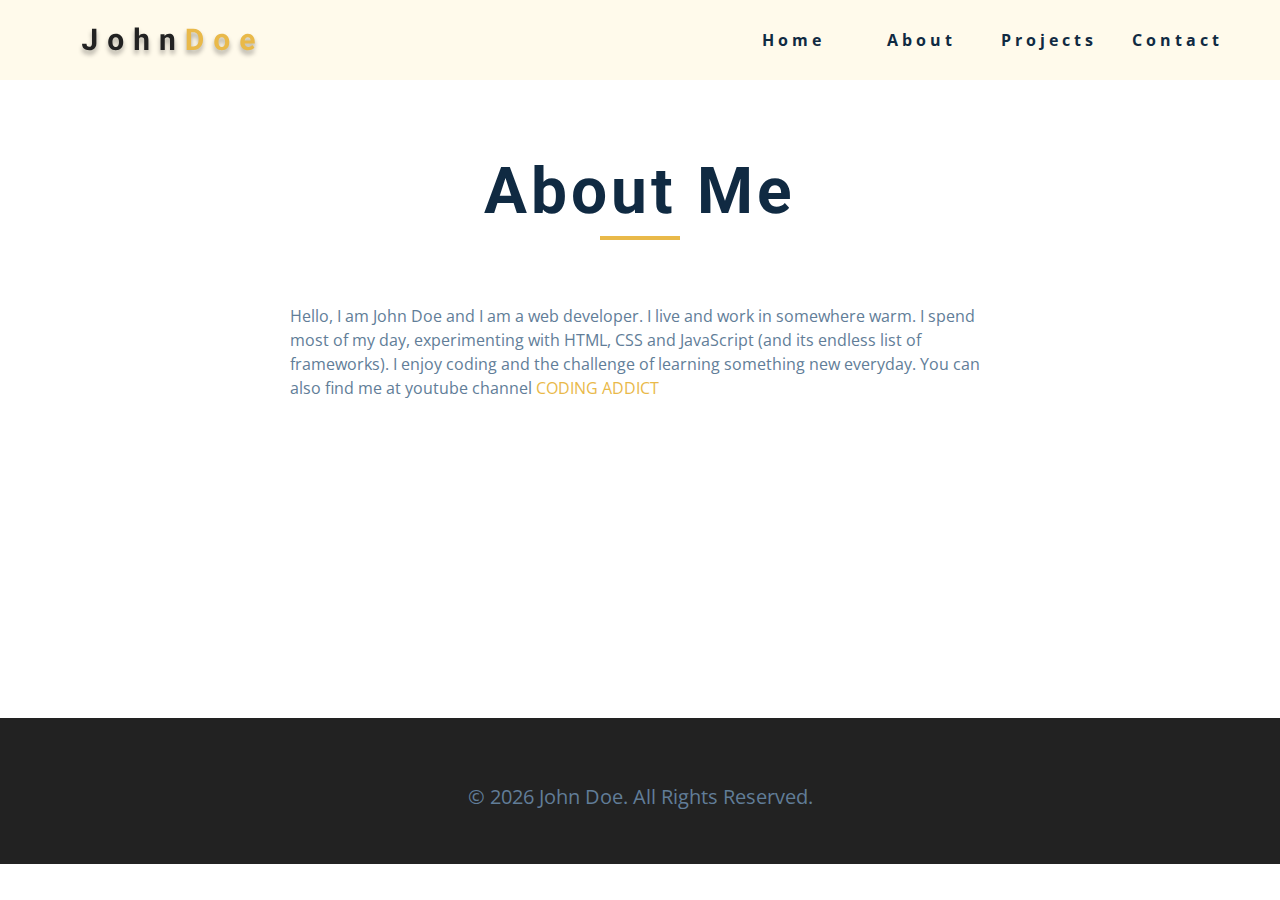
<file: about.html>
<!DOCTYPE html>
<html lang="en">
  <head>
    <meta charset="UTF-8" />
    <meta name="viewport" content="width=device-width, initial-scale=1.0" />
    <title>John Doe || About</title>
    <!-- font-awesome -->
    <link
      rel="stylesheet"
      href="https://cdnjs.cloudflare.com/ajax/libs/font-awesome/6.7.1/css/all.min.css"
      integrity="sha512-5Hs3dF2AEPkpNAR7UiOHba+lRSJNeM2ECkwxUIxC1Q/FLycGTbNapWXB4tP889k5T5Ju8fs4b1P5z/iB4nMfSQ=="
      crossorigin="anonymous"
      referrerpolicy="no-referrer"
    />
    <!-- css -->
    <link rel="stylesheet" href="./css/styles.css" />
  </head>
  <body>
    <!-- navbar -->
    <nav class="nav" id="nav">
      <div class="nav-center">
        <!-- nav header -->
        <div class="nav-header">
          <img src="./images/logo.svg" class="nav-logo" alt="" />
          <button class="nav-btn" id="nav-btn">
            <i class="fas fa-bars"></i>
          </button>
        </div>
        <!-- nav links -->
        <ul class="nav-links">
          <li><a href="index.html">home</a></li>
          <li><a href="about.html">about</a></li>
          <li><a href="projects.html">projects</a></li>
          <li><a href="contact.html">contact</a></li>
        </ul>
      </div>
    </nav>
    <!-- end of navbar -->
    <!-- sidebar -->
    <aside class="sidebar" id="sidebar">
      <div>
        <button id="close-btn" class="close-btn">
          <i class="fas fa-times"></i>
        </button>
        <ul class="sidebar-links">
          <li><a href="index.html">home</a></li>
          <li><a href="about.html">about</a></li>
          <li><a href="projects.html">projects</a></li>
          <li><a href="contact.html">contact</a></li>
        </ul>
        <ul class="social-icons">
          <!-- single item -->
          <li>
            <a href="https://www.twitter.com" class="social-icon">
              <i class="fab fa-facebook"></i>
            </a>
          </li>
          <!-- end of single item -->
          <!-- single item -->
          <li>
            <a href="https://www.twitter.com" class="social-icon">
              <i class="fab fa-linkedin"></i>
            </a>
          </li>
          <!-- end of single item -->
          <!-- single item -->
          <li>
            <a href="https://www.twitter.com" class="social-icon">
              <i class="fab fa-squarespace"></i>
            </a>
          </li>
          <!-- end of single item -->
          <!-- single item -->
          <li>
            <a href="https://www.twitter.com" class="social-icon">
              <i class="fab fa-behance"></i>
            </a>
          </li>
          <!-- end of single item -->
          <!-- single item -->
          <li>
            <a href="https://www.twitter.com" class="social-icon">
              <i class="fab fa-instagram"></i>
            </a>
          </li>
          <!-- end of single item -->
        </ul>
      </div>
    </aside>
    <!-- end of sidebar -->

    <!-- ############## -->
    <!-- ############## -->
    <!-- ############## -->
    <!-- ############## -->

    <section class="section single-page">
      <div class="section-title">
        <h1>about me</h1>
        <div class="underline"></div>
      </div>

      <div class="section-center page-info">
        <!-- about page -->
        <p>
          Hello, I am John Doe and I am a web developer. I live and work in
          somewhere warm. I spend most of my day, experimenting with HTML, CSS
          and JavaScript (and its endless list of frameworks). I enjoy coding
          and the challenge of learning something new everyday. You can also
          find me at youtube channel
          <a href="#">coding addict</a>
        </p>
      </div>
    </section>
    <!-- ############## -->
    <!-- ############## -->
    <!-- ############## -->
    <!-- ############## -->

    <!-- footer -->
    <footer class="footer">
      <ul class="social-icons">
        <!-- single item -->
        <li>
          <a href="https://www.twitter.com" class="social-icon">
            <i class="fab fa-facebook"></i>
          </a>
        </li>
        <!-- end of single item -->
        <!-- single item -->
        <li>
          <a href="https://www.twitter.com" class="social-icon">
            <i class="fab fa-linkedin"></i>
          </a>
        </li>
        <!-- end of single item -->
        <!-- single item -->
        <li>
          <a href="https://www.twitter.com" class="social-icon">
            <i class="fab fa-squarespace"></i>
          </a>
        </li>
        <!-- end of single item -->
        <!-- single item -->
        <li>
          <a href="https://www.twitter.com" class="social-icon">
            <i class="fab fa-behance"></i>
          </a>
        </li>
        <!-- end of single item -->
        <!-- single item -->
        <li>
          <a href="https://www.twitter.com" class="social-icon">
            <i class="fab fa-instagram"></i>
          </a>
        </li>
        <!-- end of single item -->
      </ul>

      <p>&copy; <span id="date"></span> John Doe. All rights reserved.</p>
    </footer>
    <script src="./js/app.js"></script>
  </body>
</html>
</file>
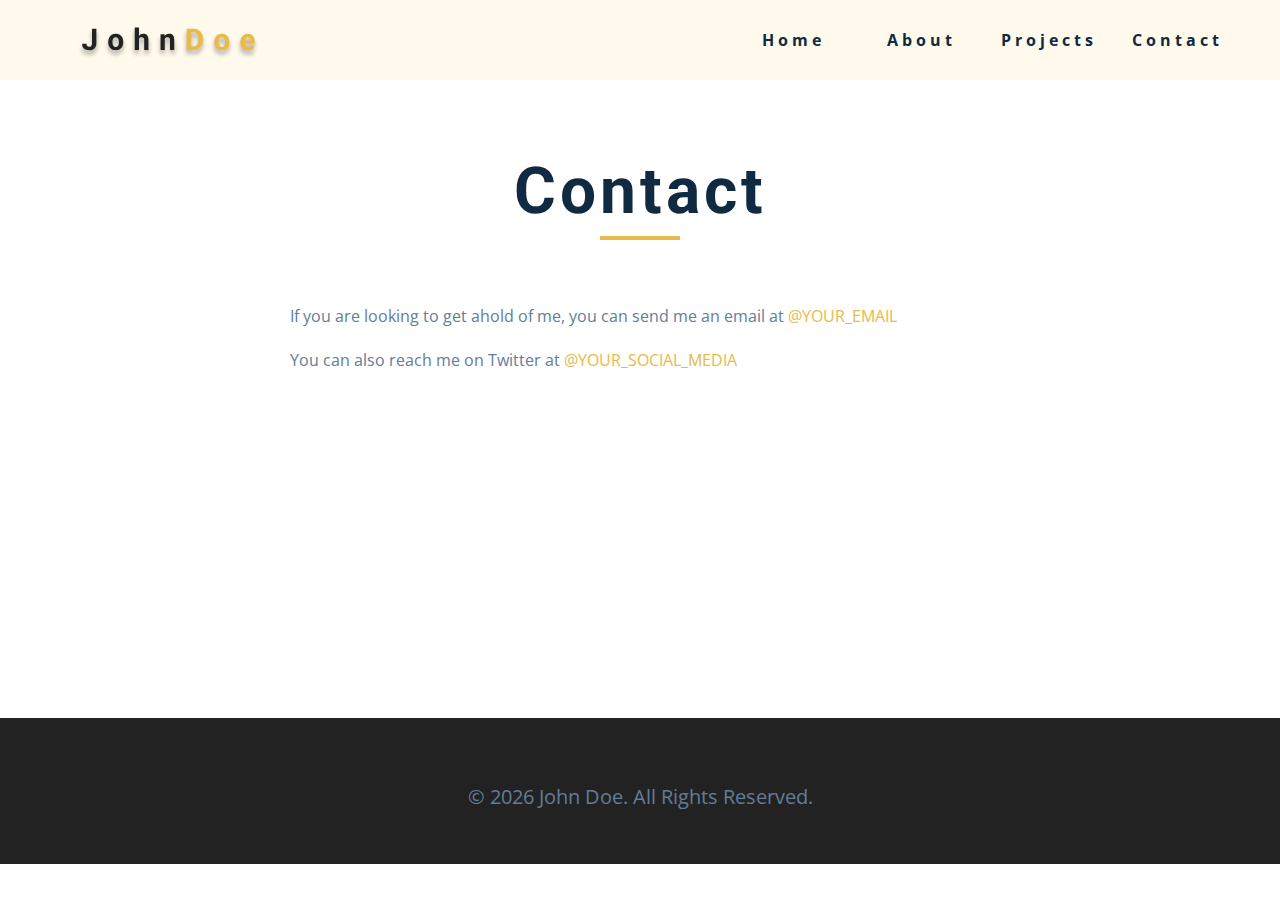
<file: contact.html>
<!DOCTYPE html>
<html lang="en">
  <head>
    <meta charset="UTF-8" />
    <meta name="viewport" content="width=device-width, initial-scale=1.0" />
    <title>John Doe || Contact</title>
    <!-- font-awesome -->
    <link
      rel="stylesheet"
      href="https://cdnjs.cloudflare.com/ajax/libs/font-awesome/6.7.1/css/all.min.css"
      integrity="sha512-5Hs3dF2AEPkpNAR7UiOHba+lRSJNeM2ECkwxUIxC1Q/FLycGTbNapWXB4tP889k5T5Ju8fs4b1P5z/iB4nMfSQ=="
      crossorigin="anonymous"
      referrerpolicy="no-referrer"
    />
    <!-- css -->
    <link rel="stylesheet" href="./css/styles.css" />
  </head>
  <body>
    <!-- navbar -->
    <nav class="nav" id="nav">
      <div class="nav-center">
        <!-- nav header -->
        <div class="nav-header">
          <img src="./images/logo.svg" class="nav-logo" alt="" />
          <button class="nav-btn" id="nav-btn">
            <i class="fas fa-bars"></i>
          </button>
        </div>
        <!-- nav links -->
        <ul class="nav-links">
          <li><a href="index.html">home</a></li>
          <li><a href="about.html">about</a></li>
          <li><a href="projects.html">projects</a></li>
          <li><a href="contact.html">contact</a></li>
        </ul>
      </div>
    </nav>
    <!-- end of navbar -->
    <!-- sidebar -->
    <aside class="sidebar" id="sidebar">
      <div>
        <button id="close-btn" class="close-btn">
          <i class="fas fa-times"></i>
        </button>
        <ul class="sidebar-links">
          <li><a href="index.html">home</a></li>
          <li><a href="about.html">about</a></li>
          <li><a href="projects.html">projects</a></li>
          <li><a href="contact.html">contact</a></li>
        </ul>
        <ul class="social-icons">
          <!-- single item -->
          <li>
            <a href="https://www.twitter.com" class="social-icon">
              <i class="fab fa-facebook"></i>
            </a>
          </li>
          <!-- end of single item -->
          <!-- single item -->
          <li>
            <a href="https://www.twitter.com" class="social-icon">
              <i class="fab fa-linkedin"></i>
            </a>
          </li>
          <!-- end of single item -->
          <!-- single item -->
          <li>
            <a href="https://www.twitter.com" class="social-icon">
              <i class="fab fa-squarespace"></i>
            </a>
          </li>
          <!-- end of single item -->
          <!-- single item -->
          <li>
            <a href="https://www.twitter.com" class="social-icon">
              <i class="fab fa-behance"></i>
            </a>
          </li>
          <!-- end of single item -->
          <!-- single item -->
          <li>
            <a href="https://www.twitter.com" class="social-icon">
              <i class="fab fa-instagram"></i>
            </a>
          </li>
          <!-- end of single item -->
        </ul>
      </div>
    </aside>
    <!-- end of sidebar -->

    <!-- ############## -->
    <!-- ############## -->
    <!-- ############## -->
    <!-- ############## -->

    <section class="section single-page">
      <div class="section-title">
        <h1>contact</h1>
        <div class="underline"></div>
      </div>

      <div class="section-center page-info">
        <!-- contact page-->
        <p>
          If you are looking to get ahold of me, you can send me an email at
          <a href="mailto:email@email.com">@your_email</a>
        </p>
        <p>
          You can also reach me on Twitter at
          <a href="https://www.twitter.com">@your_social_media </a>
        </p>
      </div>
    </section>
    <!-- ############## -->
    <!-- ############## -->
    <!-- ############## -->
    <!-- ############## -->

    <!-- footer -->
    <footer class="footer">
      <ul class="social-icons">
        <!-- single item -->
        <li>
          <a href="https://www.twitter.com" class="social-icon">
            <i class="fab fa-facebook"></i>
          </a>
        </li>
        <!-- end of single item -->
        <!-- single item -->
        <li>
          <a href="https://www.twitter.com" class="social-icon">
            <i class="fab fa-linkedin"></i>
          </a>
        </li>
        <!-- end of single item -->
        <!-- single item -->
        <li>
          <a href="https://www.twitter.com" class="social-icon">
            <i class="fab fa-squarespace"></i>
          </a>
        </li>
        <!-- end of single item -->
        <!-- single item -->
        <li>
          <a href="https://www.twitter.com" class="social-icon">
            <i class="fab fa-behance"></i>
          </a>
        </li>
        <!-- end of single item -->
        <!-- single item -->
        <li>
          <a href="https://www.twitter.com" class="social-icon">
            <i class="fab fa-instagram"></i>
          </a>
        </li>
        <!-- end of single item -->
      </ul>

      <p>&copy; <span id="date"></span> John Doe. All rights reserved.</p>
    </footer>
    <script src="./js/app.js"></script>
  </body>
</html>
</file>
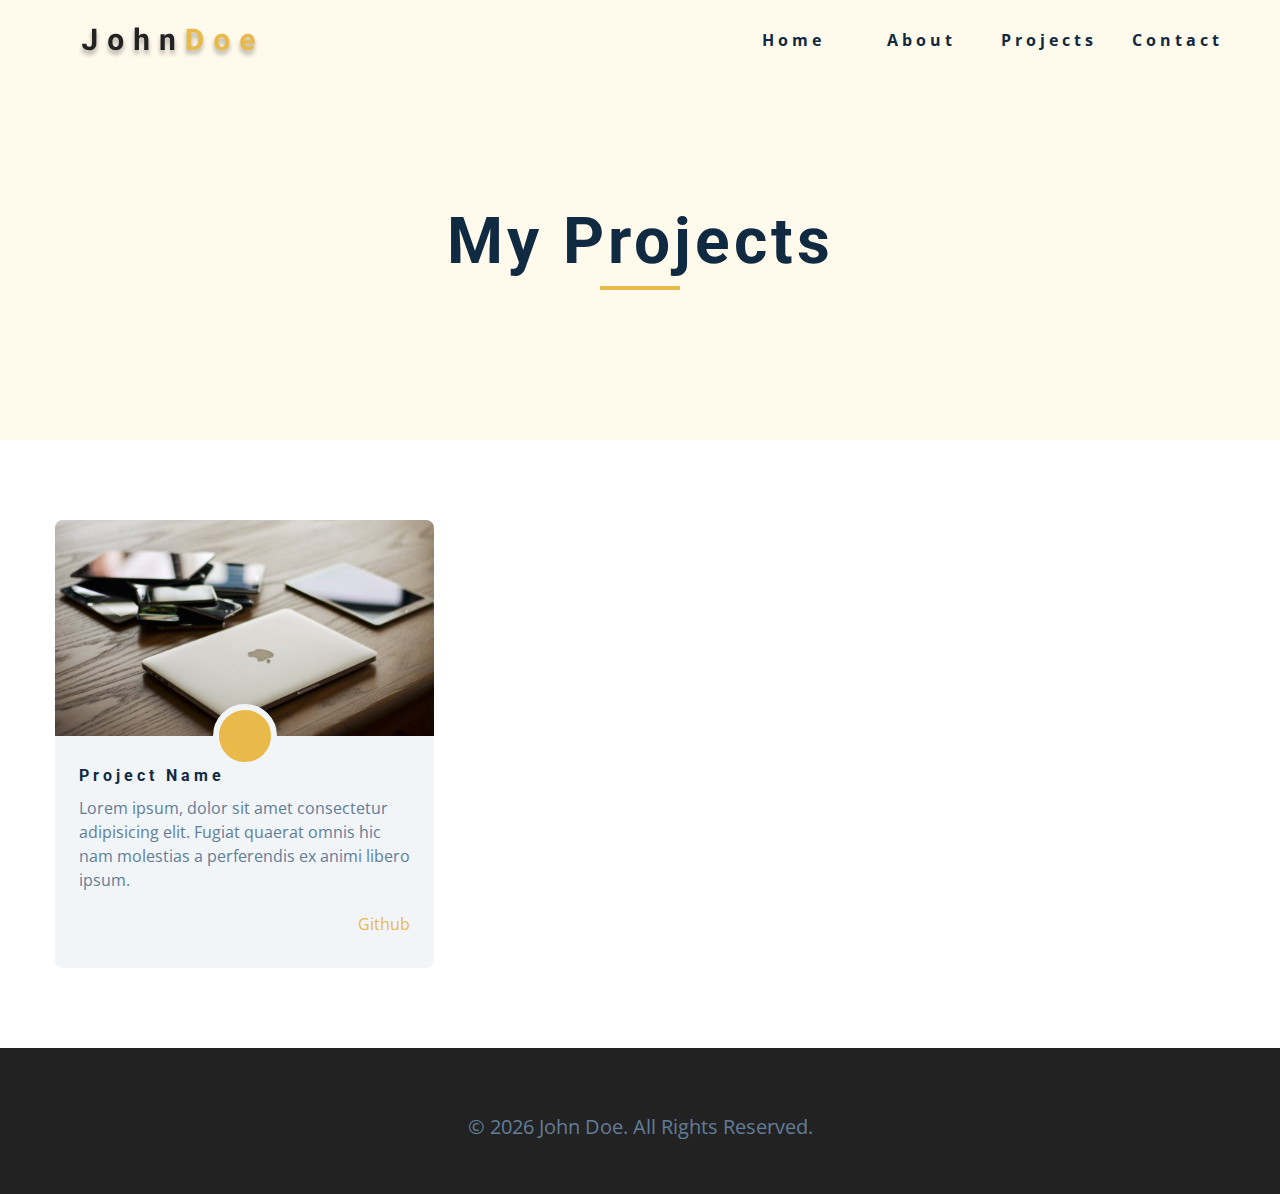
<file: projects.html>
<!DOCTYPE html>
<html lang="en">
  <head>
    <meta charset="UTF-8" />
    <meta name="viewport" content="width=device-width, initial-scale=1.0" />
    <title>John Doe || Projects</title>
    <!-- font-awesome -->
    <link
      rel="stylesheet"
      href="https://cdnjs.cloudflare.com/ajax/libs/font-awesome/6.7.1/css/all.min.css"
      integrity="sha512-5Hs3dF2AEPkpNAR7UiOHba+lRSJNeM2ECkwxUIxC1Q/FLycGTbNapWXB4tP889k5T5Ju8fs4b1P5z/iB4nMfSQ=="
      crossorigin="anonymous"
      referrerpolicy="no-referrer"
    />
    <!-- css -->
    <link rel="stylesheet" href="./css/styles.css" />
  </head>
  <body>
    <!-- navbar -->
    <nav class="nav" id="nav">
      <div class="nav-center">
        <!-- nav header -->
        <div class="nav-header">
          <img src="./images/logo.svg" class="nav-logo" alt="" />
          <button class="nav-btn" id="nav-btn">
            <i class="fas fa-bars"></i>
          </button>
        </div>
        <!-- nav links -->
        <ul class="nav-links">
          <li><a href="index.html">home</a></li>
          <li><a href="about.html">about</a></li>
          <li><a href="projects.html">projects</a></li>
          <li><a href="contact.html">contact</a></li>
        </ul>
      </div>
    </nav>
    <!-- end of navbar -->
    <!-- sidebar -->
    <aside class="sidebar" id="sidebar">
      <div>
        <button id="close-btn" class="close-btn">
          <i class="fas fa-times"></i>
        </button>
        <ul class="sidebar-links">
          <li><a href="index.html">home</a></li>
          <li><a href="about.html">about</a></li>
          <li><a href="projects.html">projects</a></li>
          <li><a href="contact.html">contact</a></li>
        </ul>
        <ul class="social-icons">
          <!-- single item -->
          <li>
            <a href="https://www.twitter.com" class="social-icon">
              <i class="fab fa-facebook"></i>
            </a>
          </li>
          <!-- end of single item -->
          <!-- single item -->
          <li>
            <a href="https://www.twitter.com" class="social-icon">
              <i class="fab fa-linkedin"></i>
            </a>
          </li>
          <!-- end of single item -->
          <!-- single item -->
          <li>
            <a href="https://www.twitter.com" class="social-icon">
              <i class="fab fa-squarespace"></i>
            </a>
          </li>
          <!-- end of single item -->
          <!-- single item -->
          <li>
            <a href="https://www.twitter.com" class="social-icon">
              <i class="fab fa-behance"></i>
            </a>
          </li>
          <!-- end of single item -->
          <!-- single item -->
          <li>
            <a href="https://www.twitter.com" class="social-icon">
              <i class="fab fa-instagram"></i>
            </a>
          </li>
          <!-- end of single item -->
        </ul>
      </div>
    </aside>
    <!-- end of sidebar -->

    <!-- ############## -->
    <!-- ############## -->
    <!-- ############## -->
    <!-- ############## -->

    <header class="projects-hero">
      <div class="section-title">
        <h1>my projects</h1>
        <div class="underline"></div>
      </div>
    </header>
    <section class="section">
      <div class="section-center projects-page-center">
        <article class="single-project">
          <div class="project-container">
            <img src="./images/project-1.jpeg" alt="single project" />
            <a href="#" class="project-icon">
              <i class="fas fa-home"></i>
            </a>
          </div>
          <div class="project-details">
            <h4>project name</h4>
            <p>
              Lorem ipsum, dolor sit amet consectetur adipisicing elit. Fugiat
              quaerat omnis hic nam molestias a perferendis ex animi libero
              ipsum.
            </p>
            <div class="project-footer">
              <span><i class="fab fa-github"></i></span>
              <a href="https://www.github.com">Github</a>
            </div>
          </div>
        </article>
      </div>
    </section>
    <!-- ############## -->
    <!-- ############## -->
    <!-- ############## -->
    <!-- ############## -->

    <!-- footer -->
    <footer class="footer">
      <ul class="social-icons">
        <!-- single item -->
        <li>
          <a href="https://www.twitter.com" class="social-icon">
            <i class="fab fa-facebook"></i>
          </a>
        </li>
        <!-- end of single item -->
        <!-- single item -->
        <li>
          <a href="https://www.twitter.com" class="social-icon">
            <i class="fab fa-linkedin"></i>
          </a>
        </li>
        <!-- end of single item -->
        <!-- single item -->
        <li>
          <a href="https://www.twitter.com" class="social-icon">
            <i class="fab fa-squarespace"></i>
          </a>
        </li>
        <!-- end of single item -->
        <!-- single item -->
        <li>
          <a href="https://www.twitter.com" class="social-icon">
            <i class="fab fa-behance"></i>
          </a>
        </li>
        <!-- end of single item -->
        <!-- single item -->
        <li>
          <a href="https://www.twitter.com" class="social-icon">
            <i class="fab fa-instagram"></i>
          </a>
        </li>
        <!-- end of single item -->
      </ul>

      <p>&copy; <span id="date"></span> John Doe. All rights reserved.</p>
    </footer>
    <script src="./js/app.js"></script>
  </body>
</html>
</file>
<file: css/styles.css>
/*
=============== 
Fonts
===============
*/
@import url("https://fonts.googleapis.com/css?family=Open+Sans|Roboto:400,700&display=swap");

/*
=============== 
Variables
===============
*/

:root {
  /* dark shades of primary color*/
  --clr-primary-1: hsl(43, 86%, 17%);
  --clr-primary-2: hsl(43, 77%, 27%);
  --clr-primary-3: hsl(43, 72%, 37%);
  --clr-primary-4: hsl(42, 63%, 48%);
  /* primary/main color */
  --clr-primary-5: hsl(42, 78%, 60%);
  /* lighter shades of primary color */
  --clr-primary-6: hsl(43, 89%, 70%);
  --clr-primary-7: hsl(43, 90%, 76%);
  --clr-primary-8: hsl(45, 86%, 81%);
  --clr-primary-9: hsl(45, 90%, 88%);
  --clr-primary-10: hsl(45, 100%, 96%);
  /* darkest grey - used for headings */
  --clr-grey-1: hsl(209, 61%, 16%);
  --clr-grey-2: hsl(211, 39%, 23%);
  --clr-grey-3: hsl(209, 34%, 30%);
  --clr-grey-4: hsl(209, 28%, 39%);
  /* grey used for paragraphs */
  --clr-grey-5: hsl(210, 22%, 49%);
  --clr-grey-6: hsl(209, 23%, 60%);
  --clr-grey-7: hsl(211, 27%, 70%);
  --clr-grey-8: hsl(210, 31%, 80%);
  --clr-grey-9: hsl(212, 33%, 89%);
  --clr-grey-10: hsl(210, 36%, 96%);
  --clr-white: #fff;
  --ff-primary: "Roboto", sans-serif;
  --ff-secondary: "Open Sans", sans-serif;
  --transition: all 0.3s linear;
  --spacing: 0.25rem;
  --radius: 0.5rem;
  --light-shadow: 0 5px 15px rgba(0, 0, 0, 0.1);
  --dark-shadow: 0 5px 15px rgba(0, 0, 0, 0.2);
  --max-width: 1170px;
}
/*
=============== 
Global Styles
===============
*/

*,
*::after,
*::before {
  margin: 0;
  padding: 0;
  box-sizing: border-box;
}
body {
  font-family: var(--ff-secondary);
  background: var(--clr-white);
  color: var(--clr-grey-1);
  line-height: 1.5;
  font-size: 0.875rem;
}
ul {
  list-style-type: none;
}
a {
  text-decoration: none;
}
img:not(.nav-logo) {
  width: 100%;
  display: block;
}

h1,
h2,
h3,
h4 {
  letter-spacing: var(--spacing);
  text-transform: capitalize;
  line-height: 1.25;
  margin-bottom: 0.75rem;
  font-family: var(--ff-primary);
}
h1 {
  font-size: 3rem;
}
h2 {
  font-size: 2rem;
}
h3 {
  font-size: 1.25rem;
}
h4 {
  font-size: 0.875rem;
}
p {
  margin-bottom: 1.25rem;
  color: var(--clr-grey-5);
}
@media screen and (min-width: 800px) {
  h1 {
    font-size: 4rem;
  }
  h2 {
    font-size: 2.5rem;
  }
  h3 {
    font-size: 1.75rem;
  }
  h4 {
    font-size: 1rem;
  }
  body {
    font-size: 1rem;
  }
  h1,
  h2,
  h3,
  h4 {
    line-height: 1;
  }
}
/*  global classes */

.btn {
  text-transform: uppercase;
  background: var(--clr-primary-5);
  color: var(--clr-primary-1);
  padding: 0.375rem 0.75rem;
  letter-spacing: var(--spacing);
  display: inline-block;
  font-weight: 700;
  -webkit-transition: var(--transition);
  transition: var(--transition);
  font-size: 0.875rem;
  border: 2px solid transparent;
  cursor: pointer;
  box-shadow: 0 1px 3px rgba(0, 0, 0, 0.2);
  border-radius: var(--radius);
}
.btn:hover {
  color: var(--clr-primary-1);
  background: var(--clr-primary-7);
}
/* section */
.section {
  padding: 5rem 0;
}

.section-center {
  width: 90vw;
  margin: 0 auto;
  max-width: 1170px;
}
@media screen and (min-width: 992px) {
  .section-center {
    width: 95vw;
  }
}
/* added during recording */
.underline {
  width: 5rem;
  height: 0.25rem;
  background: var(--clr-primary-5);
  margin-bottom: 1.25rem;
  margin-left: auto;
  margin-right: auto;
}
.section-title {
  margin-bottom: 4rem;
  text-align: center;
}
.bg-grey {
  background-color: var(--clr-grey-10);
}
/*
=============== 
Navbar
===============
*/
.nav {
  height: 5rem;
  padding: 1rem;

  display: grid;
  align-items: center;
  transition: var(--transition);
}
.nav-center {
  width: 100%;
  max-width: 1170px;
  margin: 0 auto;
}
.nav-header {
  /* display: flex;
  justify-content: space-between; */
  display: grid;
  grid-template-columns: auto 1fr;
  align-items: center;
}
.nav-logo {
}
.nav-btn {
  display: inline-block;
  background-color: transparent;
  border-color: transparent;
  color: var(--clr-primary-5);
  cursor: pointer;
  font-size: 2rem;

  justify-self: end;
}
.nav-links {
  display: none;
}
.navbar-fixed {
  position: fixed;
  top: 0;
  left: 0;
  width: 100%;
  background-color: var(--clr-white);
  z-index: 100;
  box-shadow: var(--dark-shadow);
}
/*
=============== 
Sidebar
===============
*/
.sidebar {
  position: fixed;
  top: 0;
  left: 0;
  width: 100%;
  height: 100%;
  background-color: var(--clr-grey-10);
  z-index: 100;

  display: grid;
  place-items: center;
  /* display: flex;
  flex-direction: column;
  justify-content: center;
  align-items: center; */
  transition: var(--transition);
  transform: translateX(-100%);
}
.show-sidebar {
  transform: translateX(0);
}

.close-btn {
  cursor: pointer;
  position: absolute;
  right: 1rem;
  top: 1rem;
  font-size: 3rem;
  background-color: transparent;
  border: transparent;
  color: #bb2525;
  transition: var(--transition);
}
.close-btn:hover {
  color: #e66b6b;
}
.sidebar-links {
  text-align: center;
}
.sidebar-links a {
  font-size: 2rem;
  text-transform: capitalize;
  transition: var(--transition);
  color: var(--clr-grey-5);
  letter-spacing: var(--spacing);

  display: inline-block;
  margin-bottom: 1.5rem;
}
.sidebar-links a:hover {
  color: var(--clr-primary-5);
}
.social-icons {
  display: grid;
  grid-template-columns: repeat(5, 1fr);
  justify-items: center;
  margin-top: 3rem;
  width: 20rem;
}
.social-icon {
  font-size: 1.5rem;
  color: var(--clr-grey-1);
  transition: var(--transition);
}
.social-icon:hover {
  color: var(--clr-primary-5);
}
@media screen and (min-width: 768px) {
  .nav {
    background: var(--clr-primary-10);
  }
  .nav-btn {
    display: none;
  }
  .nav-links {
    justify-self: end;

    display: grid;
    grid-template-columns: repeat(4, 1fr);
    justify-items: center;
    column-gap: 2rem;
    /* display: flex;
    gap: 2rem; */
  }
  .nav-links a {
    text-transform: capitalize;
    color: var(--clr-grey-1);
    font-weight: bold;
    letter-spacing: var(--spacing);
    transition: var(--transition);
  }
  .nav-links a:hover {
    color: var(--clr-primary-5);
  }
  .nav-center {
    display: grid;
    grid-template-columns: auto 1fr;
    align-items: center;
    /* display: flex;
    justify-content: space-between;
    align-items: center; */
  }
}

/*
=============== 
Hero
===============
*/
/* underline added to globals */
.hero {
  background-color: var(--clr-primary-10);
}
.hero-center {
  min-height: calc(100vh - 5rem);
  display: grid;
  place-items: center;
  /* display: flex;
  justify-content: center;
  align-items: center; */
}
.hero .underline {
  margin-bottom: 0.5rem;
  margin-left: 0;
}
.hero-info {
}
.hero-info h4 {
  color: var(--clr-grey-5);
}
.hero-btn {
  margin-top: 1.25rem;
}
.hero-icons {
  justify-items: start;
}
.hero-img {
  display: none;
}
@media screen and (min-width: 992px) {
  .hero-center {
    grid-template-columns: 1fr 1fr;
  }
  .hero-img {
    display: block;
    position: relative;
    z-index: 1;
  }
  .hero-img img {
    max-width: 25rem;
    max-height: 30rem;
    object-fit: cover;
    border-radius: var(--radius);
  }
  .hero-img::before {
    content: "";
    position: absolute;
    top: 2rem;
    left: 2rem;
    width: 100%;
    height: 100%;
    border: 0.25rem solid var(--clr-primary-5);
    border-radius: var(--radius);
    z-index: -1;
  }
}
/*
=============== 
About
===============
*/
/* section title added to globals */
.about {
}
.about-center {
  display: grid;
  gap: 3rem 2rem;
  align-items: center;
}
.about-img {
  max-width: 25rem;
  justify-self: center;
}
.about-info {
}
.about-title {
  text-align: left;
  margin-bottom: 2rem;
}
.about-title .underline {
  margin-left: 0;
}
@media screen and (min-width: 992px) {
  .about-center {
    grid-template-columns: 1fr 1fr;
  }
  .about-img {
    position: relative;
  }
  .about-img::before {
    content: "";
    position: absolute;
    top: 2rem;
    left: -2rem;
    width: 100%;
    height: 100%;
    border: 0.25rem solid var(--clr-primary-5);
    border-radius: var(--radius);
    z-index: -1;
  }
}
/*
=============== 
Services
===============
*/
/* small screen layout setup */
/* bg-grey in globals */
.services {
}
.services-center {
}
.services-title {
}
.service {
  background: var(--clr-white);
  padding: 3rem 1.5rem;
  margin-bottom: 2rem;
  border-radius: var(--radius);
  text-align: center;
  transition: var(--transition);
}
.service i {
  font-size: 2rem;
  margin-bottom: 1.5rem;
}
.service .underline {
  width: 3rem;
  height: 0.12rem;
  transition: var(--transition);
}
.service p {
  transition: var(--transition);
}
.service:hover {
  background-color: var(--clr-primary-5);
  color: var(--clr-white);
}
.service:hover p {
  color: var(--clr-white);
}
.service:hover .underline {
  background: var(--clr-white);
}
/* .services-center {
  display: grid;
  gap: 2rem;
  grid-template-columns: repeat(auto-fill, minmax(368px, 1fr));
} */

/* section-center max-width is 1170px */
/* 2rem = 32px 
   2col gap = 64px*/
/* (section max-width - col gaps) / nr. of cols*/
/* (1170px - 64px) / 3 = 368px*/

@media screen and (min-width: 676px) {
  .services-center {
    display: grid;
    grid-template-columns: 1fr 1fr;
    gap: 2rem;
  }
}
@media screen and (min-width: 992px) {
  .services-center {
    grid-template-columns: repeat(3, 1fr);
  }
}
/*
=============== 
Projects
===============
*/
.projects {
}
.projects-title {
}
.projects-text {
  width: 85vw;
  max-width: 30rem;
  margin: 0 auto;
}
.projects-center {
}
.project {
  position: relative;
  background-color: var(--clr-primary-5);
  border-radius: var(--radius);
  margin-bottom: 2rem;
}
.project-img {
  border-radius: var(--radius);
  height: 15rem;
  object-fit: cover;
  transition: var(--transition);
}
.project-1 {
}
.project-2 {
}
.project-3 {
}
.project-4 {
}
.project-info {
  text-align: center;
  color: var(--clr-white);
  position: absolute;
  top: 50%;
  left: 50%;
  transform: translate(-50%, -50%);
  transition: var(--transition);
  opacity: 0;
}
.project-info p {
  text-transform: capitalize;
  columns: var(--clr-white);
}
.project:hover .project-info {
  /* transform: translate(-50%, -50%); */
  opacity: 1;
}
.project:hover .project-img {
  opacity: 0.2;
}
.project::after {
  content: "";
  position: absolute;
  top: 0;
  left: 0;
  width: 100%;
  height: 100%;
  border: 0.25rem solid var(--clr-white);
  border-radius: var(--radius);
  transition: var(--transition);
  opacity: 0;
}
.project:hover::after {
  opacity: 1;
  transform: scale(0.8);
}
@media screen and (min-width: 676px) {
  .projects-center {
    display: grid;
    grid-template-columns: 1fr 1fr;
    column-gap: 2rem;
  }
}
@media screen and (min-width: 992px) {
  .projects-center {
    grid-template-columns: repeat(3, 1fr);
  }
}
@media screen and (min-width: 1170px) {
  .projects-center {
    grid-template-rows: 200px 200px;
    gap: 1rem;
    grid-template-areas:
      "a b b"
      "a c d";
  }
  .project {
    height: 100%;
  }
  .project-img {
    height: 100%;
  }
  .project-1 {
    grid-area: a;
  }
  .project-2 {
    grid-area: b;
  }
  .project-3 {
    grid-area: c;
  }
  .project-4 {
    grid-area: d;
  }
}
/*
=============== 
Connect
===============
*/
.connect {
  min-height: 40vh;
  padding: 10rem 0 5rem 0;
  margin: 5rem 0;
  position: relative;

  display: grid;
  place-items: center;
}
.video-container {
  position: absolute;
  top: 0;
  height: 0;
  width: 100%;
  height: 100%;
  object-fit: cover;
  z-index: -2;
}
.connect::after {
  content: "";
  position: absolute;
  top: 0;
  left: 0;
  width: 100%;
  height: 100%;
  background-color: var(--clr-primary-5);
  opacity: 0.6;
  z-index: -1;
}
.video-banner {
  background: var(--clr-primary-10);
  padding: 3rem 5rem 12rem 5rem;
  text-align: center;
  clip-path: polygon(
    0% 0%,
    100% 0%,
    100% 75%,
    75% 75%,
    75% 100%,
    50% 75%,
    0% 75%
  );

  position: relative;
}
.video-banner .section-title {
  margin-bottom: 2rem;
}
.video-text {
  max-width: 30rem;
}
.connect {
  clip-path: polygon(
    30% 0%,
    70% 0%,
    100% 10%,
    100% 90%,
    70% 100%,
    30% 100%,
    0 90%,
    0 10%
  );
}
/*
=============== 
Skills
===============
*/
.skills {
  background: var(--clr-primary-9);
}

.skills h3 {
  margin: 1.5rem 0;
  color: var(--clr-primary-1);
}
.skill {
  margin-bottom: 1.25rem;
}
.skill p {
  margin-bottom: 0.5rem;
  text-transform: capitalize;
  color: var(--clr-primary-1);
}
.skill-container {
  background: var(--clr-white);
  height: 1rem;
  width: 100%;
  border-radius: var(--radius);

  position: relative;
}
.skill-value {
  position: absolute;
  top: 0;
  left: 0;
  height: 100%;
  background-color: var(--clr-primary-5);
  border-radius: var(--radius);
  z-index: 1;
}
.value-50 {
  width: 50%;
}
.value-70 {
  width: 70%;
}
.value-80 {
  width: 80%;
}
.skill-text {
  position: absolute;
  top: -2rem;
  left: 50%;
  transform: translateX(-50%);
}
.skill-text-70 {
  left: 70%;
}
.skill-text-80 {
  left: 80%;
}
@media screen and (min-width: 768px) {
  .skills-center {
    /* display: flex;
    justify-content: space-around; */
    display: grid;
    grid-template-columns: 1fr 1fr;
    column-gap: 2rem;
  }
}
/*
=============== 
Timeline
===============
*/
.timeline {
}
.timeline-center {
  width: 80vw;
  max-width: 40rem;
}
.timeline-item {
  border-top: 2px dashed var(--clr-primary-5);
  padding: 4rem;

  position: relative;
}
.timeline-item h4 {
}
.timeline-item p {
  margin-bottom: 0;
}
.timeline-item:nth-child(odd) {
  border-right: 2px dashed var(--clr-primary-5);
  border-top-right-radius: 2rem;
  border-bottom-right-radius: 2rem;
  margin-left: 2rem;
  padding-left: 0;
}
.timeline-item:nth-child(even) {
  border-left: 2px dashed var(--clr-primary-5);
  border-top-left-radius: 2rem;
  border-bottom-left-radius: 2rem;
  margin-right: 2rem;
  padding-right: 0;
}
.timeline-item:first-child {
  border-top: 0;
  border-top-right-radius: 0;
}
.timeline-item:last-child {
  border-bottom-left-radius: 0;
}
.number {
  position: absolute;
  top: 50%;
  /* transform: translate(50%, -50%); */
  margin-bottom: 0;
  width: 2rem;
  height: 2rem;
  background-color: var(--clr-primary-5);
  border-radius: 50%;

  display: flex;
  justify-content: center;
  align-items: center;
  /* display: grid;
  place-items: center; */
}
.timeline-item:nth-child(even) .number {
  /* position: absolute; */
  left: 0;
  transform: translate(-50%, -50%);
}
.timeline-item:nth-child(odd) .number {
  right: 0;
  transform: translate(50%, -50%);
}

/*
=============== 
Blog
===============
*/
.blog {
  background: var(--clr-grey-10);
}
.blog-center {
  display: grid;
  grid-template-columns: repeat(auto-fill, minmax(358px, 1fr));
  gap: 3rem;
  /*  */
}
.card {
  height: 27rem;
  position: relative;
  /*  */
  perspective: 2000px;
}
.card-side {
  backface-visibility: hidden;
  transition: all 2s linear;
  position: absolute;
  top: 0;
  left: 0;
  width: 100%;
  height: 100%;
  border-radius: var(--radius);
}
.card-front {
  background: var(--clr-white);
}
.card-front img {
  height: 14rem;
  border-top-left-radius: var(--radius);
  border-top-right-radius: var(--radius);
  object-fit: cover;
}
.card-info {
  padding: 1rem 1.5rem;
}
.card-footer {
  display: grid;
  grid-template-columns: auto 1fr;
  align-items: center;
}
.card-footer img {
  width: 2rem;
  height: 2rem;
  border-radius: 50%;
}
.card-footer p {
  justify-self: end;
  margin-bottom: 0;
  text-transform: uppercase;
  color: var(--clr-primary-5);
  font-size: 0.85rem;
}
.card-back {
  background: var(--clr-primary-10);
  display: grid;
  place-items: center;

  transform: rotateY(180deg);
}
.card:hover .card-front {
  transform: rotateY(-180deg);
}
.card:hover .card-back {
  transform: rotateY(0);
}
/*
=============== 
Footer
===============
*/
.footer {
  background-color: #222;
  padding-bottom: 2rem;
  /* display: grid;
  place-items: center; */
  display: flex;
  flex-direction: column;
  justify-content: center;
  align-items: center;
  gap: 1rem;
}
.footer .social-icon {
  color: var(--clr-primary-5);
}
.footer .social-icon:hover {
  color: var(--clr-primary-10);
}
.footer p {
  font-size: 1.25rem;
  text-transform: capitalize;
}
/* about.html ------------------------------- */
/*
=============== 
Single Page
===============
*/
.single-page {
  min-height: calc(100vh - 5rem - 182px);
}
.page-info {
  max-width: 700px;
}
.page-info a {
  text-transform: uppercase;
  color: var(--clr-primary-5);
  transition: var(--transition);
}
.page-info a:hover {
  color: var(--clr-primary-1);
}
/* projects.html ----------------------------- */
/*
=============== 
Projects Page
===============
*/
.projects-hero {
  height: 40vh;
  background-color: var(--clr-primary-10);

  display: grid;
  place-items: center;
}
.projects-hero .section-title {
  margin-bottom: 0;
}
.projects-page-center {
}
.single-project {
  background-color: var(--clr-grey-10);
  border-radius: var(--radius);
}
.project-container {
  border-radius: var(--radius);
  position: relative;
}
.project-container img {
  border-top-left-radius: var(--radius);
  border-top-right-radius: var(--radius);
}
.project-icon {
  position: absolute;
  bottom: 0;
  left: 50%;
  transform: translate(-50%, 50%);
  width: 4rem;
  height: 4rem;
  font-size: 1.75rem;
  background: var(--clr-primary-5);
  color: var(--clr-primary-1);
  border: 0.375rem solid var(--clr-grey-10);
  border-radius: 50%;

  display: flex;
  justify-content: center;
  align-items: center;
}
.project-details {
  padding: 2rem 1.5rem;
}
.project-footer {
  display: grid;
  grid-template-columns: 1fr 1fr;
  color: var(--clr-primary-5);
}
.project-footer a {
  color: var(--clr-primary-5);
  text-transform: capitalize;
  transition: var(--transition);

  justify-self: end;
}
.project-footer a:hover {
  color: var(--clr-primary-1);
}
.projects-page-center {
  display: grid;
  gap: 3rem 1rem;
  grid-template-columns: repeat(auto-fill, minmax(379px, 1fr));
}
/* (max-width - col gaps) / nr. of cols */
/* (1170 - 32) / 3 = 379px*/
</file>
